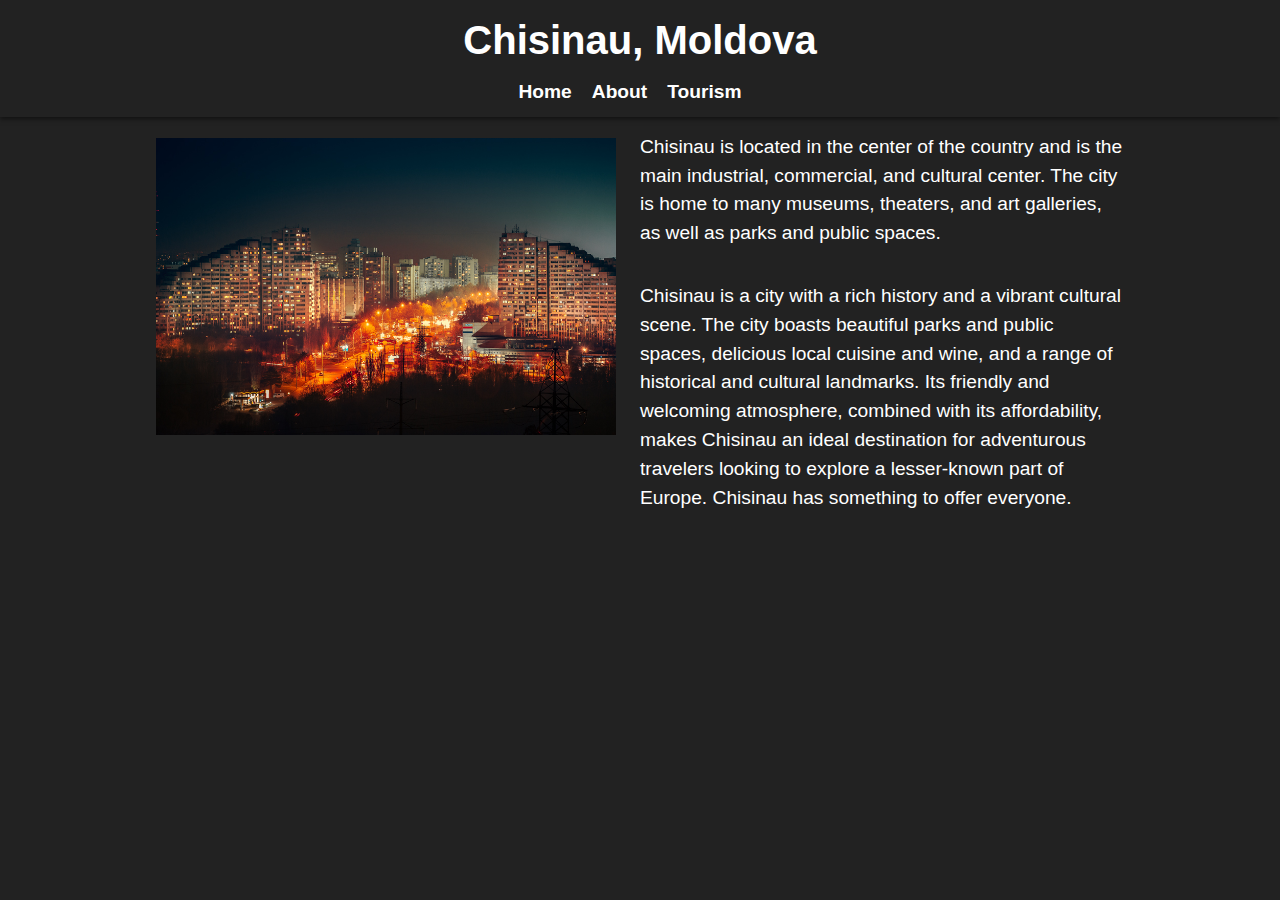
<file: index.html>
<!DOCTYPE html>
<html>
<head>
	<link rel="stylesheet" href="style.css">
	<title>Chisinau</title>
</head>

<body>
	<header>
		<h1>Chisinau, Moldova</h1>
        <nav>
            <ul>
                <li><a href="#">Home</a></li>
                <li><a href="history.html">About</a></li>
                <li><a href="tourism.html">Tourism</a></li>
            </ul>
        </nav>
	</header>
	<div class="container">
		<div class="image">
			<img src="assets/chisinau_lights.jpg" alt="Chisinau at night" width="800" height="600">
		</div>
		<div class="text">
			<p>Chisinau is located in the center of the country and is the main industrial, commercial, and cultural center. The city is home to many museums, theaters, and art galleries, as well as parks and public spaces.</p>
			<p style = "padding-top: 10px">Chisinau is a city with a rich history and a vibrant cultural scene. The city boasts beautiful parks and public spaces, delicious local cuisine and wine, and a range of historical and cultural landmarks. Its friendly and welcoming atmosphere, combined with its affordability, makes Chisinau an ideal destination for adventurous travelers looking to explore a lesser-known part of Europe. Chisinau has something to offer everyone.</p>
		</div>
	</div>
</body>
</html>
</file>
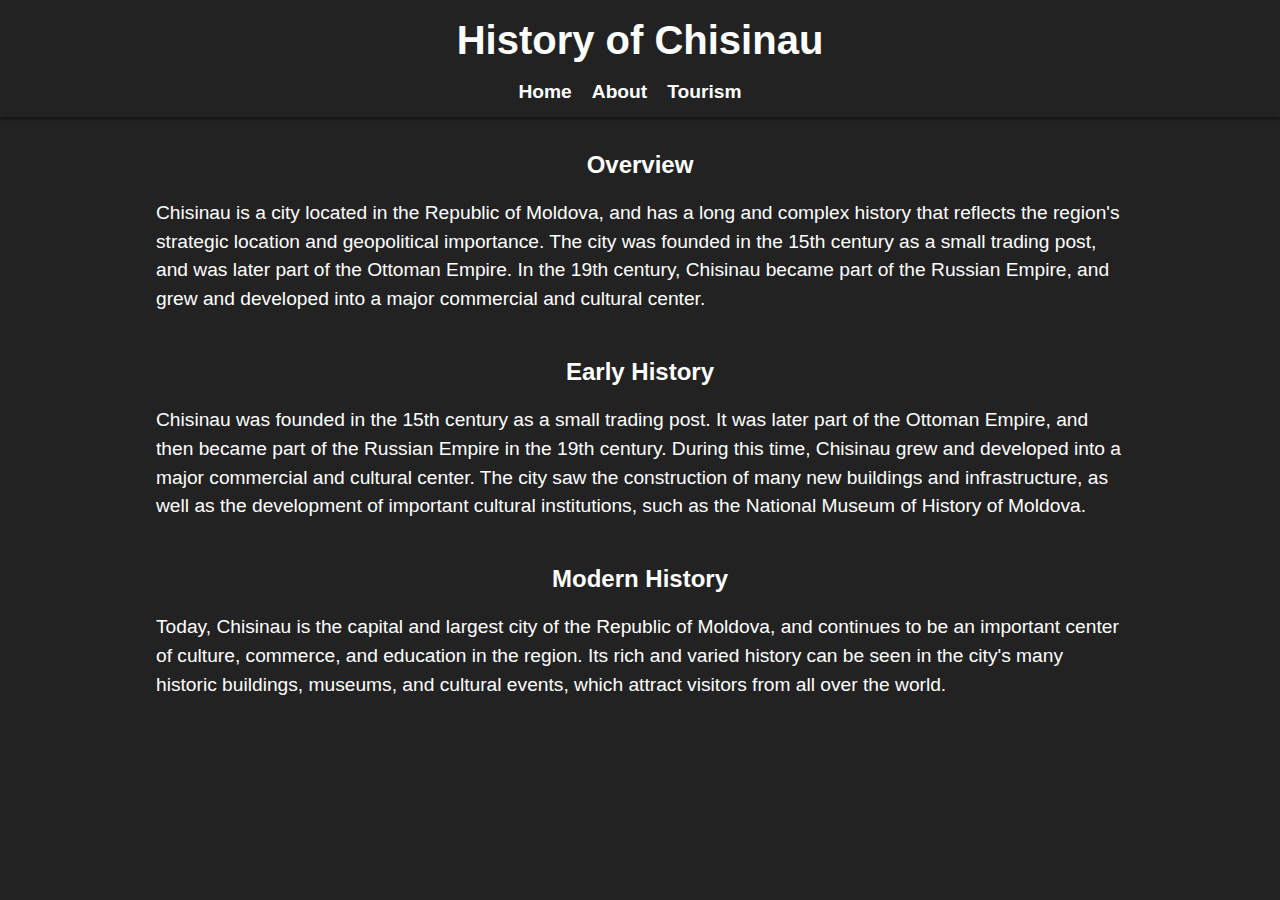
<file: history.html>
<!DOCTYPE html>
<html>
<head>
    <link rel="stylesheet" href="style.css">
	<title>Chisinau's History</title>
</head>
  
<body>
	<header>
		<h1>History of Chisinau</h1>
		<nav>
            <ul>
                <li><a href="index.html">Home</a></li>
                <li><a href="#">About</a></li>
                <li><a href="tourism.html">Tourism</a></li>
            </ul>
        </nav>
	</header>
	
	<h2 style = "text-align: center; padding-top: 30px">Overview</h2>
	<div class = "container">
		<p>Chisinau is a city located in the Republic of Moldova, and has a long and complex history that reflects the region's strategic location and geopolitical importance. The city was founded in the 15th century as a small trading post, and was later part of the Ottoman Empire. In the 19th century, Chisinau became part of the Russian Empire, and grew and developed into a major commercial and cultural center.</p>
	</div>
	
	<h2 style = "text-align: center">Early History</h2>
	<div class = "container">
		<p>Chisinau was founded in the 15th century as a small trading post. It was later part of the Ottoman Empire, and then became part of the Russian Empire in the 19th century. During this time, Chisinau grew and developed into a major commercial and cultural center. The city saw the construction of many new buildings and infrastructure, as well as the development of important cultural institutions, such as the National Museum of History of Moldova.</p>
	</div>
	
	<h2 style = "text-align: center">Modern History</h2>
	<div class = "container">
		<p>Today, Chisinau is the capital and largest city of the Republic of Moldova, and continues to be an important center of culture, commerce, and education in the region. Its rich and varied history can be seen in the city's many historic buildings, museums, and cultural events, which attract visitors from all over the world.</p>
	</div>
</body>
</html>
</file>
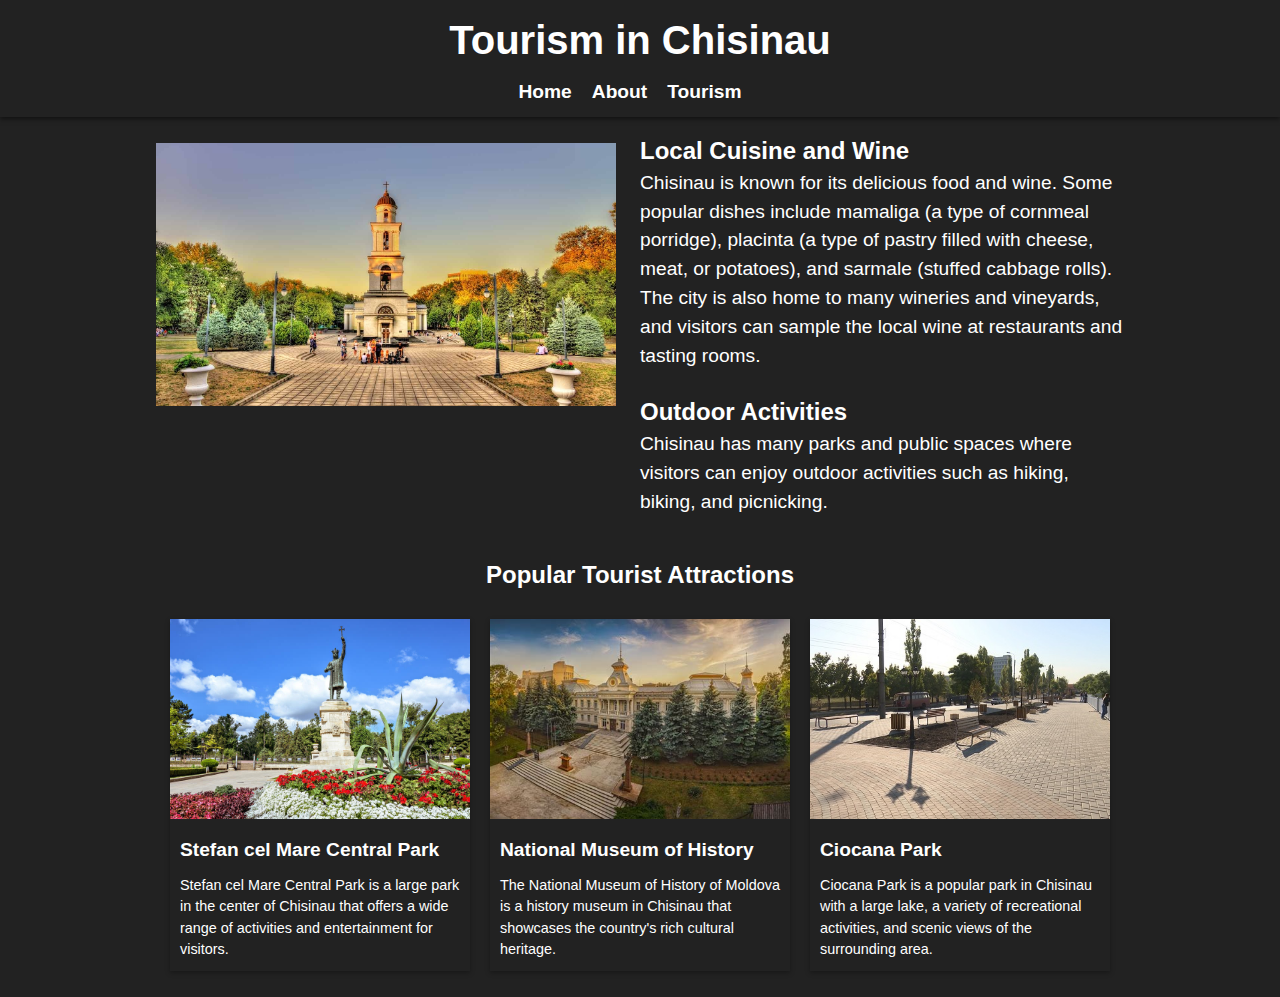
<file: tourism.html>
<!DOCTYPE html>
<html>
<head>
	<link rel="stylesheet" href="style.css">
	<title>Tourism in Chisinau</title>
</head>

<body>
	<header>
		<h1>Tourism in Chisinau</h1>
		<nav>
            <ul>
                <li><a href="index.html">Home</a></li>
                <li><a href="history.html">About</a></li>
                <li><a href="#">Tourism</a></li>
            </ul>
        </nav>
	</header>
	<div class="container">
		<div class="image">
			<img style = "padding-top: 10px" src="assets/chisinau_tourism.jpg" alt="Tourism in Chisinau" width="800" height="600">
		</div>
		<div class="text">
			<h2>Local Cuisine and Wine</h2>
			<p>Chisinau is known for its delicious food and wine. Some popular dishes include mamaliga (a type of cornmeal porridge), placinta (a type of pastry filled with cheese, meat, or potatoes), and sarmale (stuffed cabbage rolls). The city is also home to many wineries and vineyards, and visitors can sample the local wine at restaurants and tasting rooms.</p>
			<h2>Outdoor Activities</h2>
			<p>Chisinau has many parks and public spaces where visitors can enjoy outdoor activities such as hiking, biking, and picnicking.</p>
		</div>
	</div>
	
	<h2 style = "text-align: center;">Popular Tourist Attractions</h2>
	<div class = "container">
		<div class="card">
			<img src="assets/central_park.jpg" alt="Stefan cel Mare Central Park">
			<h2>Stefan cel Mare Central Park</h2>
			<p>Stefan cel Mare Central Park is a large park in the center of Chisinau that offers a wide range of activities and entertainment for visitors.</p>
		</div>
		<div class="card">
			<img src="assets/national_museum.jpg" alt="National Museum of History">
			<h2>National Museum of History</h2>
			<p>The National Museum of History of Moldova is a history museum in Chisinau that showcases the country's rich cultural heritage.</p>
		</div>
		<div class="card">
			<img src="assets/ciocana_park.jpg" alt="Ciocana Park">
			<h2>Ciocana Park</h2>
			<p>Ciocana Park is a popular park in Chisinau with a large lake, a variety of recreational activities, and scenic views of the surrounding area.</p>
		</div>
	</div>
</body>
</html>
</file>
<file: style.css>
* {
	box-sizing: border-box;
	margin: 0;
	padding: 0;
}
	
body {
	font-family: sans-serif;
	color: #fff;
	background-color: #222;
	line-height: 1.5;
}

header {
	padding: 1rem;
	text-align: center;
	background-color: #444;
	box-shadow: 0px 2px 5px rgba(0, 0, 0, 0.5);
}

h1 {
	font-size: 2.5rem;
	margin-bottom: 0.5rem;
}

p {
	margin-bottom: 1.5rem;
	font-size: 1.2rem;
}

.card {
	box-shadow: 0 2px 5px rgba(0, 0, 0, 0.3);
	margin: 10px;
	width: 300px;
	overflow: hidden;
}

.card img {
	width: 100%;
	height: 200px;
	object-fit: cover;
}

.card h2 {
	margin: 10px;
	font-size: 1.2em;
}

.card p {
	margin: 10px;
	font-size: 0.9em;
	line-height: 1.5em;
}

.card a {
	display: block;
	margin: 10px;
	text-align: right;
	font-size: 0.8em;
	text-decoration: none;
	color: #555;
}

.card a:hover {
	color: #000;
}

.container {
	max-width: 1000px;
	margin: 0 auto;
	padding: 1rem;
	display: flex;
	flex-direction: column;
	align-items: center;
	justify-content: center;
}

.image {
	margin-bottom: 1.5rem;
	border-radius: 10%;
	max-width: 100%;
}

.image img {
	display: block;
	padding-top: 1.5mm;
	width: 100%;
	height: 100%;
}

header {
	background-color: #222;
	box-shadow: 0px 2px 5px rgba(0, 0, 0, 0.5);
	padding: 10px;
}

nav {
	display: flex;
	align-items: center;
	justify-content: space-evenly;
}

ul {
	list-style: none;
	display: flex;
	align-items: center;
}

li {
	margin-right: 20px;
}

a {
	color: #fff;
	text-decoration: none;
	font-size: 1.2rem;
	font-weight: bold;
	transition: color 0.3s ease;
}

a:hover {
	color: #f4d03f;
}

@media only screen and (min-width: 768px) {
	.container {
		flex-direction: row;
		align-items: flex-start;
		justify-content: center;
	}
	
	.image {
		margin-right: 1.5rem;
		margin-bottom: 0;
		max-width: 60%;
	}
	
	.text {
		max-width: 50%;
	}
}
</file>
